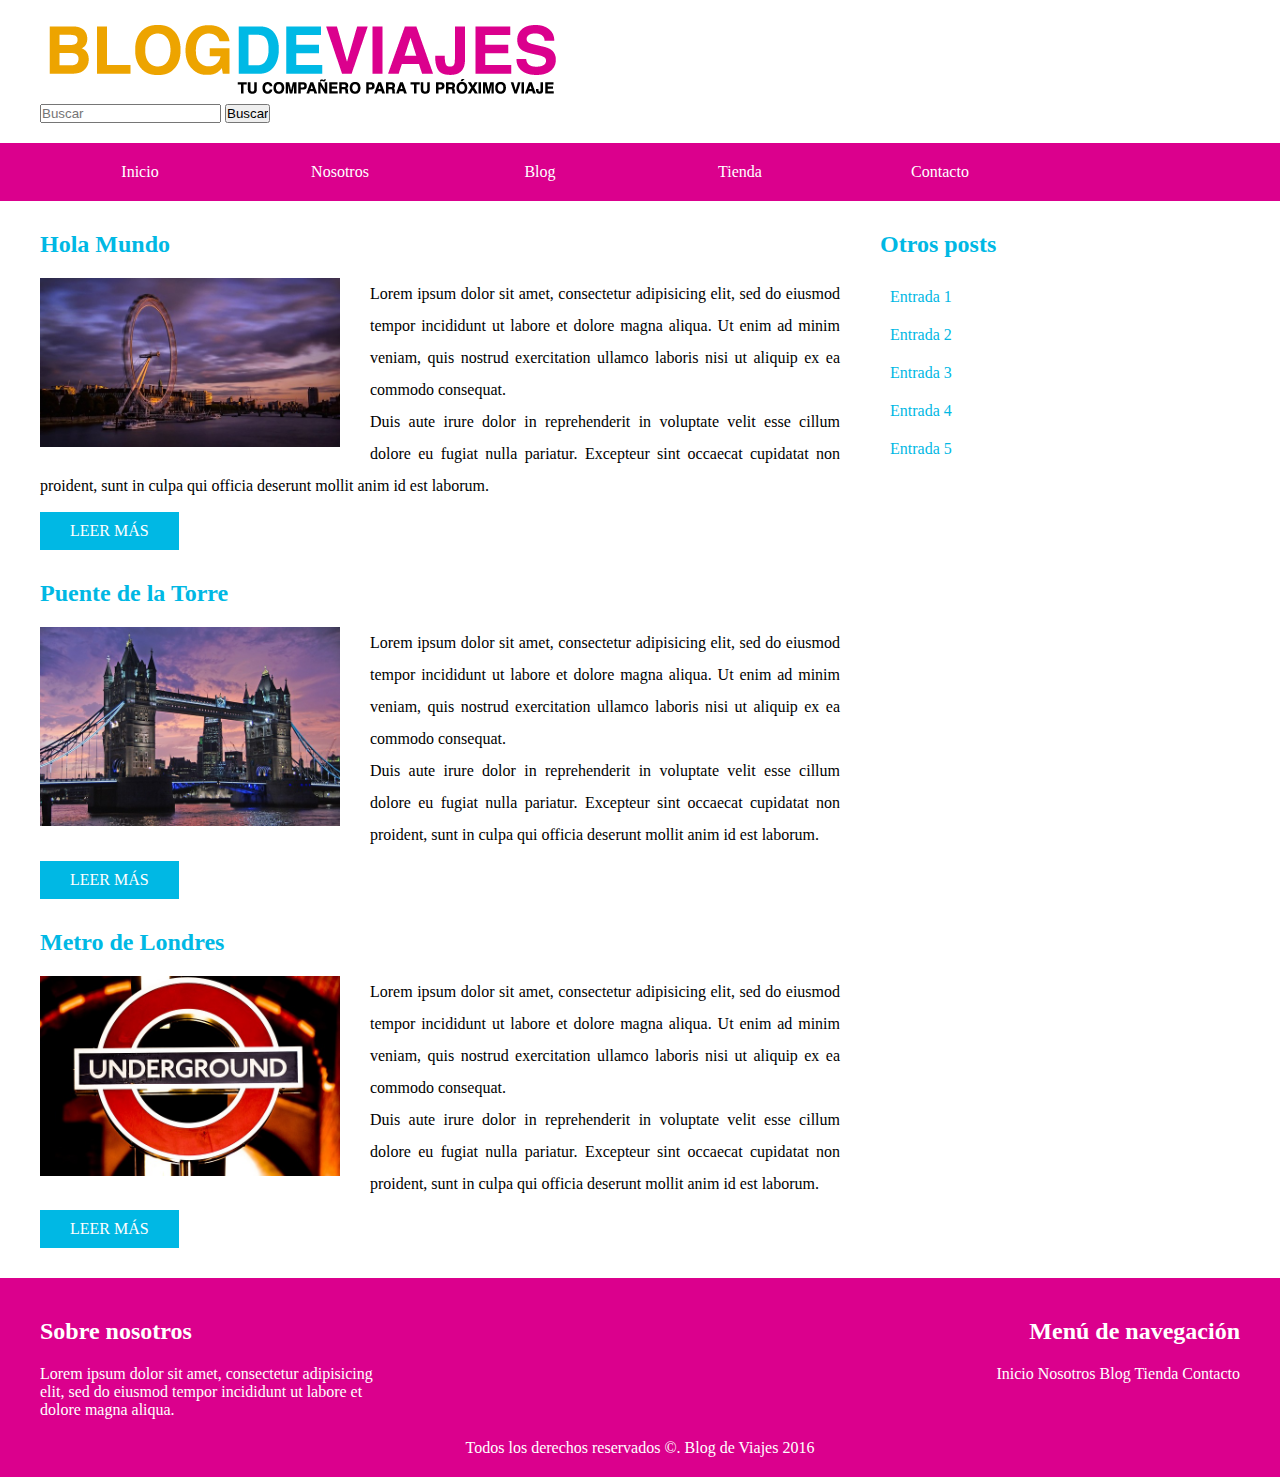
<file: DOM/index.html>
<!DOCTYPE html>
<html>
  <head>
    <meta charset="utf-8">
    <title>Blog de Viajes</title>
    <link rel="stylesheet" href="css/estilos.css">

  </head>
  <body>
    <header>
        <div class="contenedor">
            <div id="logo" class="logo">
                <img src="img/logo.png">
            </div> <!--.logo-->

            <div class="buscador">
              <form class="formulario" action="index.html" method="post">
                    <label for="buscador">
                        <input type="search" id="buscador" name="buscador" placeholder="Buscar">
                    </label>
                    <input type="submit" id="buscar" class="buscador" value="Buscar">
              </form>
            </div>
        </div> <!--.contenedor-->
    </header>
    <div id="navegacion" class="navegacion">
        <nav id="menu">
            <ul class="clearfix">
                <li><a target="_blank" href="#">Inicio</a></li>
                <li><a href="#">Nosotros</a>
                  <ul>
                    <li><a href="#">Mision</a></li>
                    <li><a href="#">Vision</a></li>
                    <li><a href="#">Valores</a></li>
                  </ul>
                </li>
                <li><a href="#">Blog</a>
                    <ul>
                      <li><a href="#">Consejos</a></li>
                      <li><a href="#">Ciudades</a></li>
                      <li><a href="#">Promociones</a></li>
                    </ul>
                </li>
                <li><a href="#">Tienda</a></li>
                <li><a href="#">Contacto</a></li>
            </ul>
        </nav>
    </div>

    <div id="contenido" class="contenido">
        <main>
            <article>
                <h2>Viajar a Londres</h2>
                <img src="img/imagen_1.jpg" alt="visitar londres">
                <p>Lorem ipsum dolor sit amet, consectetur adipisicing elit, sed do eiusmod tempor incididunt ut labore et dolore magna aliqua. Ut enim ad minim veniam, quis nostrud exercitation ullamco laboris nisi ut aliquip ex ea commodo consequat.</p>
                <p>Duis aute irure dolor in reprehenderit in voluptate velit esse cillum dolore eu fugiat nulla pariatur. Excepteur sint occaecat cupidatat non proident, sunt in culpa qui officia deserunt mollit anim id est laborum.</p>
                <a href="#" class="boton">Leer más</a>
            </article>
            <article>
                <h2>Puente de la Torre</h2>
                <img src="img/imagen_2.jpg" alt="puente de la torre">
                <p>Lorem ipsum dolor sit amet, consectetur adipisicing elit, sed do eiusmod tempor incididunt ut labore et dolore magna aliqua. Ut enim ad minim veniam, quis nostrud exercitation ullamco laboris nisi ut aliquip ex ea commodo consequat.</p>
                <p>Duis aute irure dolor in reprehenderit in voluptate velit esse cillum dolore eu fugiat nulla pariatur. Excepteur sint occaecat cupidatat non proident, sunt in culpa qui officia deserunt mollit anim id est laborum.</p>
                <a href="#" class="boton">Leer más</a>
            </article>
            <article>
                <h2>Metro de Londres</h2>
                <img src="img/imagen_3.jpg" alt="metro de londres">
                <p>Lorem ipsum dolor sit amet, consectetur adipisicing elit, sed do eiusmod tempor incididunt ut labore et dolore magna aliqua. Ut enim ad minim veniam, quis nostrud exercitation ullamco laboris nisi ut aliquip ex ea commodo consequat.</p>
                <p>Duis aute irure dolor in reprehenderit in voluptate velit esse cillum dolore eu fugiat nulla pariatur. Excepteur sint occaecat cupidatat non proident, sunt in culpa qui officia deserunt mollit anim id est laborum.</p>
                <a href="#" class="boton">Leer más</a>
            </article>
        </main>

        <aside id="sidebar" class="sidebar">
            <h2>Otros posts</h2>
            <ul>
              <li><a href="#">Entrada 1</a></li>
              <li><a href="#">Entrada 2</a></li>
              <li><a href="#">Entrada 3</a></li>
              <li><a href="#">Entrada 4</a></li>
              <li><a href="#">Entrada 5</a></li>
            </ul>
        </aside>
    </div> <!--contenido-->


    <footer>

      <div class="contenedor">
          <div class="nosotros">
              <h2>Sobre nosotros</h2>
              <p>
                Lorem ipsum dolor sit amet, consectetur adipisicing elit, sed do eiusmod tempor incididunt ut labore et dolore magna aliqua.
              </p>
          </div>
          <div class="menu navegacion">
            <h2>Menú de navegación</h2>
            <nav>
              <a href="#">Inicio</a>
              <a href="#">Nosotros</a>
              <a href="#">Blog</a>
              <a href="#">Tienda</a>
              <a href="#">Contacto</a>
            </nav>
          </div>
      </div>

      <p class="copyright">
          Todos los derechos reservados &copy;. Blog de Viajes 2016
      </p>
    </footer>
    <script src="js/scripts.js"></script>

  </body>
</html>
</file>
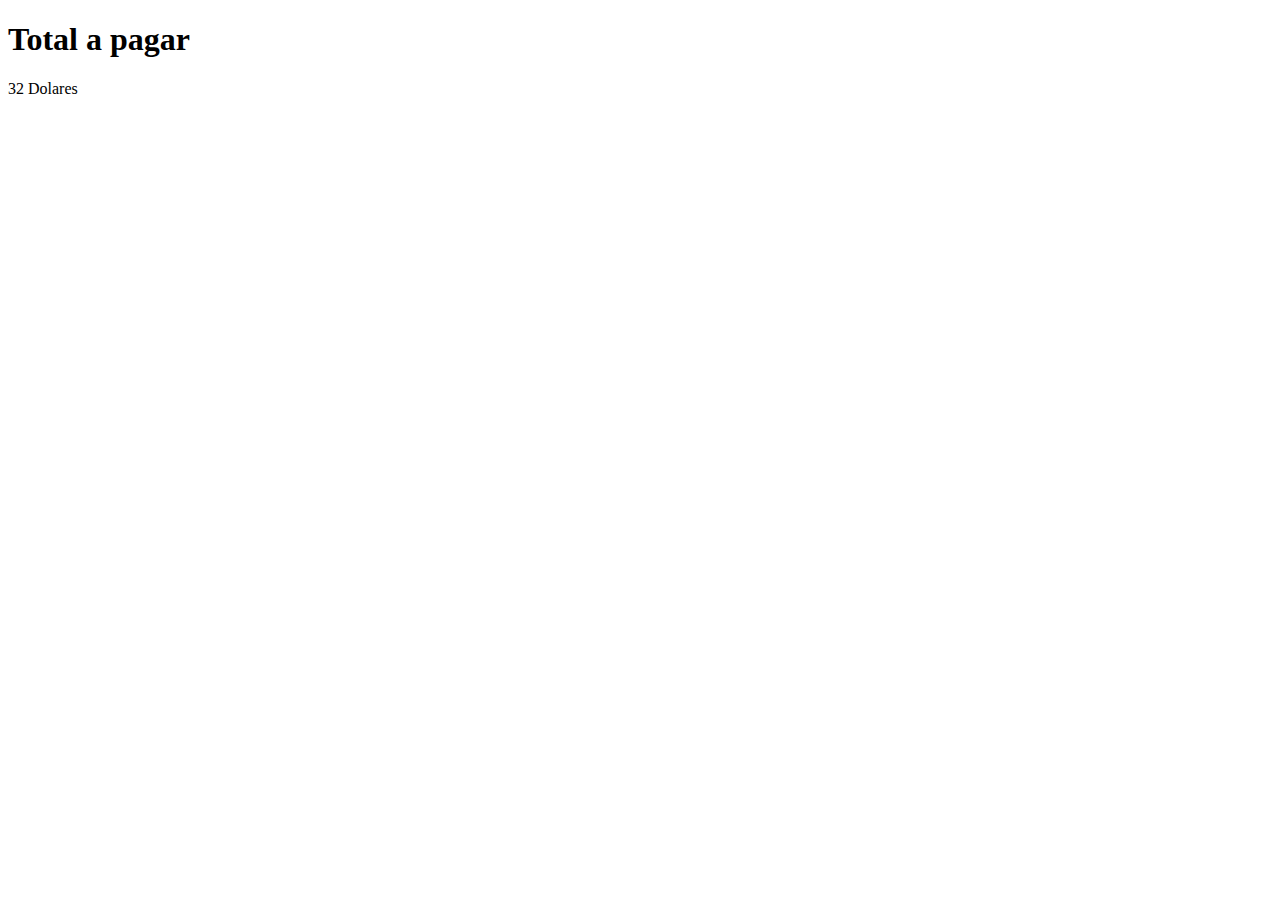
<file: javascript/index.html>
<!DOCTYPE html>
<html lang="en">
<head>
    <meta charset="UTF-8">
    <meta name="viewport" content="width=device-width, initial-scale=1.0">
    <meta http-equiv="X-UA-Compatible" content="ie=edge">
    <title>Aprendiendo JavaScript</title>
</head>
<body>

    <h1>Total a pagar</h1>
    <div id="resultado">

    </div>
    <script src="js/scripts.js"></script>
</body>
</html>
</file>
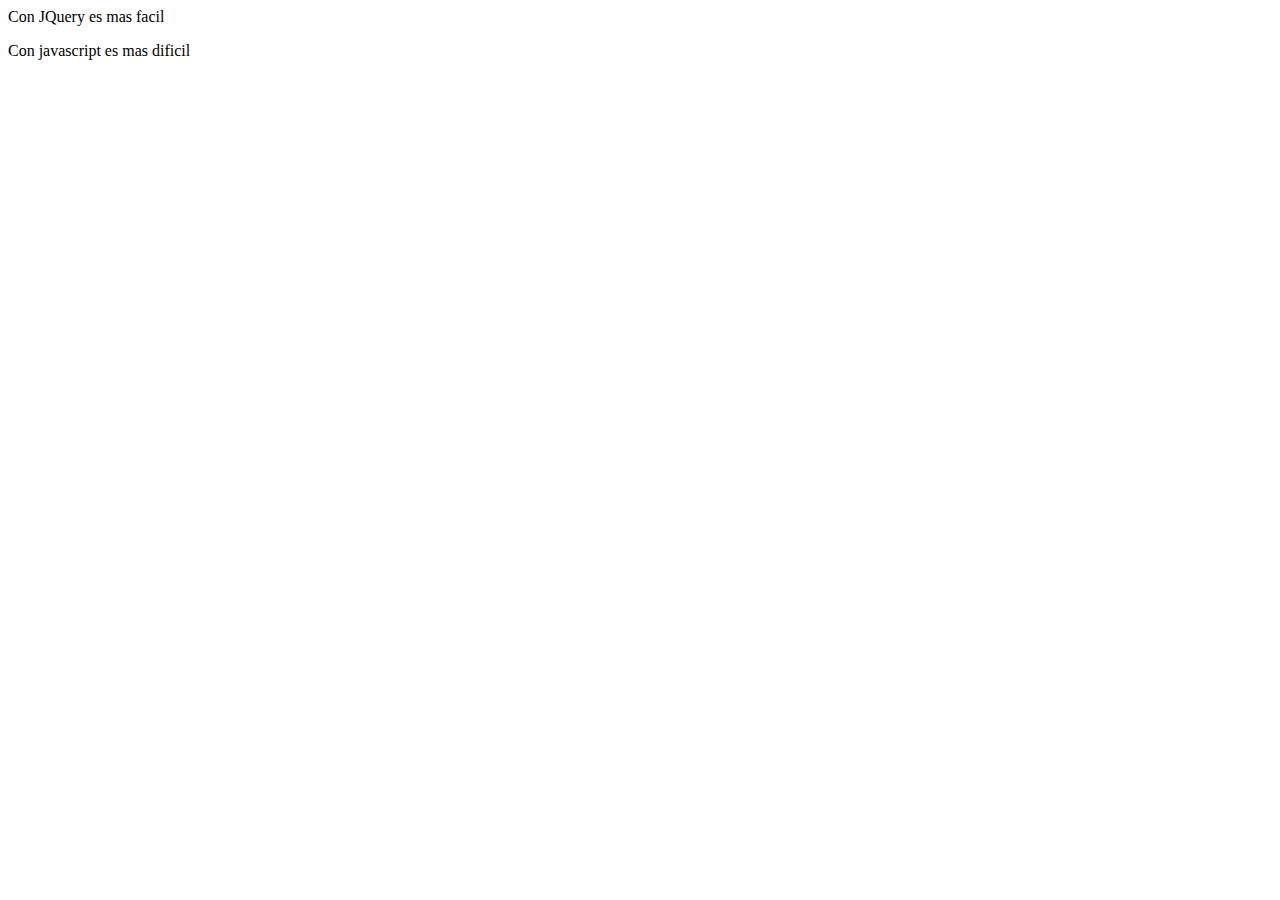
<file: jquery/index.html>
<!DOCTYPE html>
<html lang="en">
<head>
    <meta charset="UTF-8">
    <meta name="viewport" content="width=device-width, initial-scale=1.0">
    <meta http-equiv="X-UA-Compatible" content="ie=edge">
    <title>Apreniendo JQuery</title>
</head>
<body>
    <div id="contenido"></div>

    <div id="contenido2"></div>

    <script src="js/jquery-3.4.1.js"></script>
    <script src="js/scripts.js"></script>
</body>
</html>
</file>
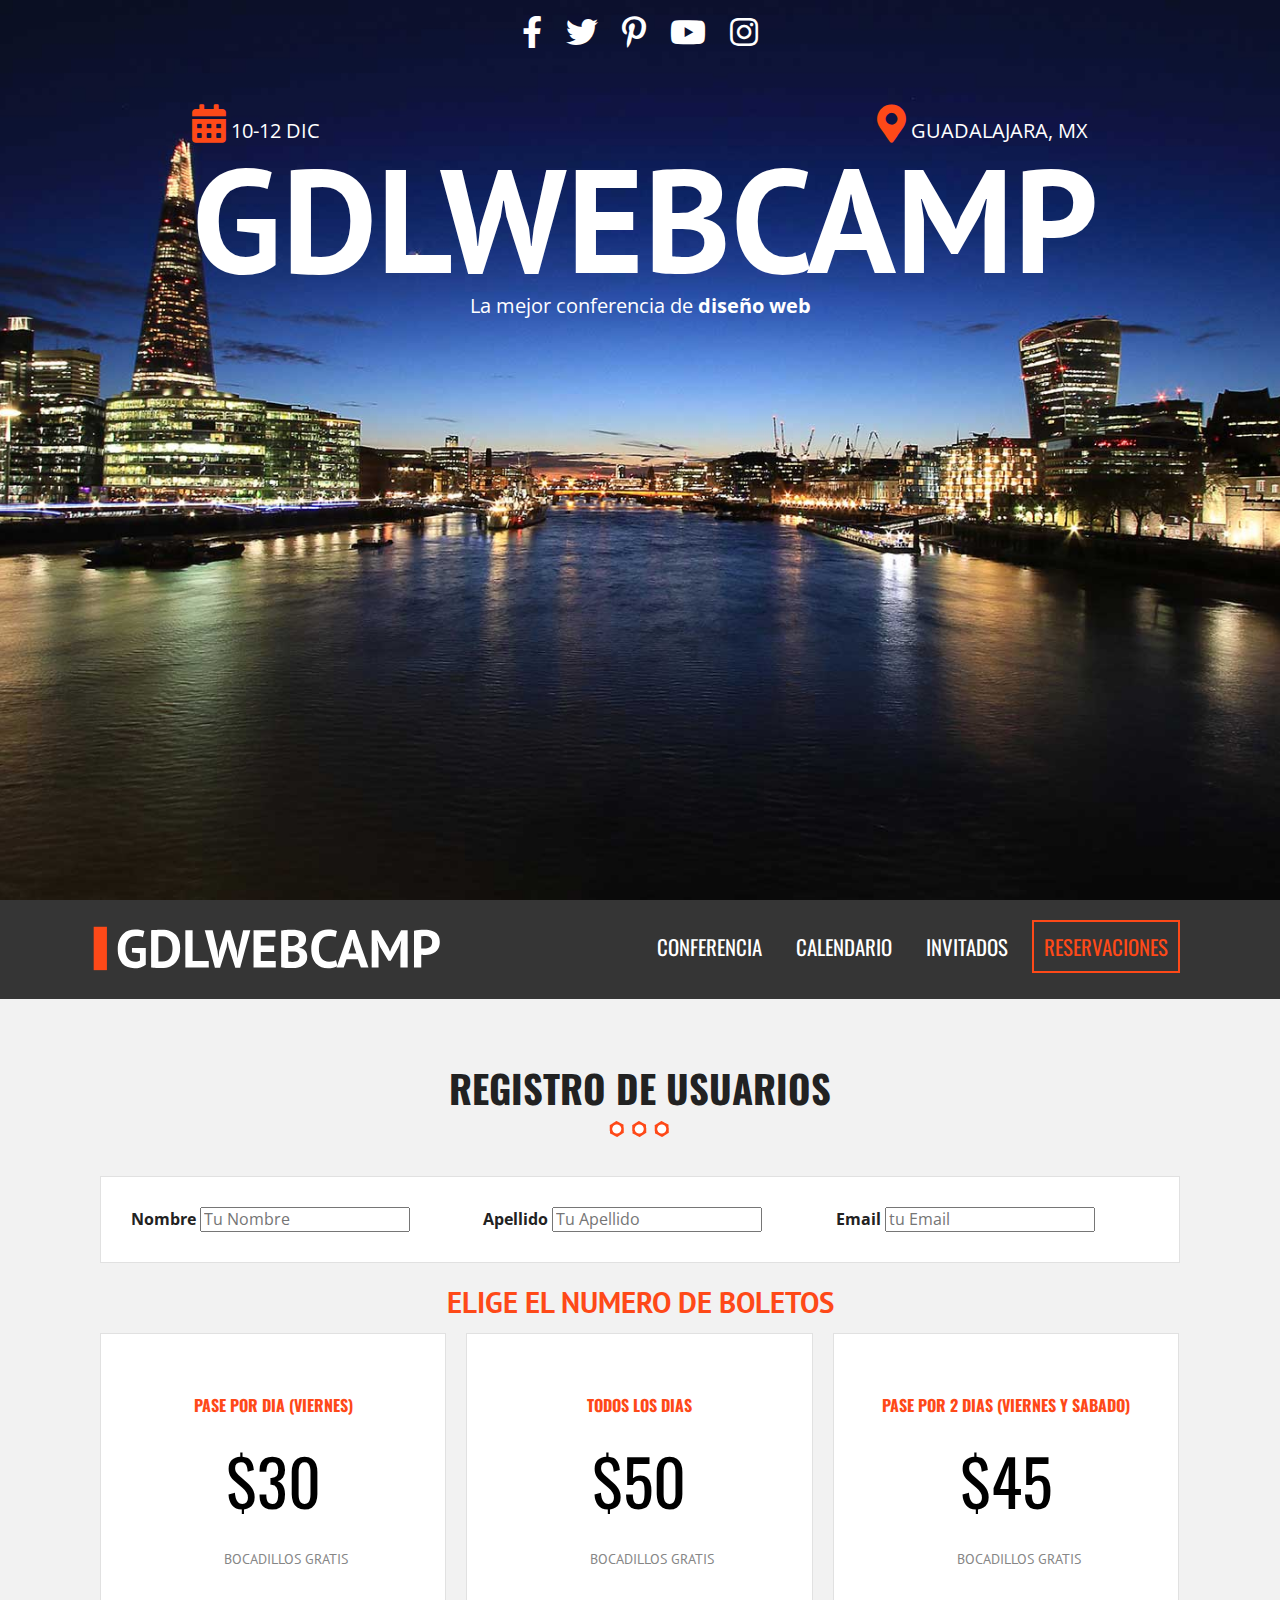
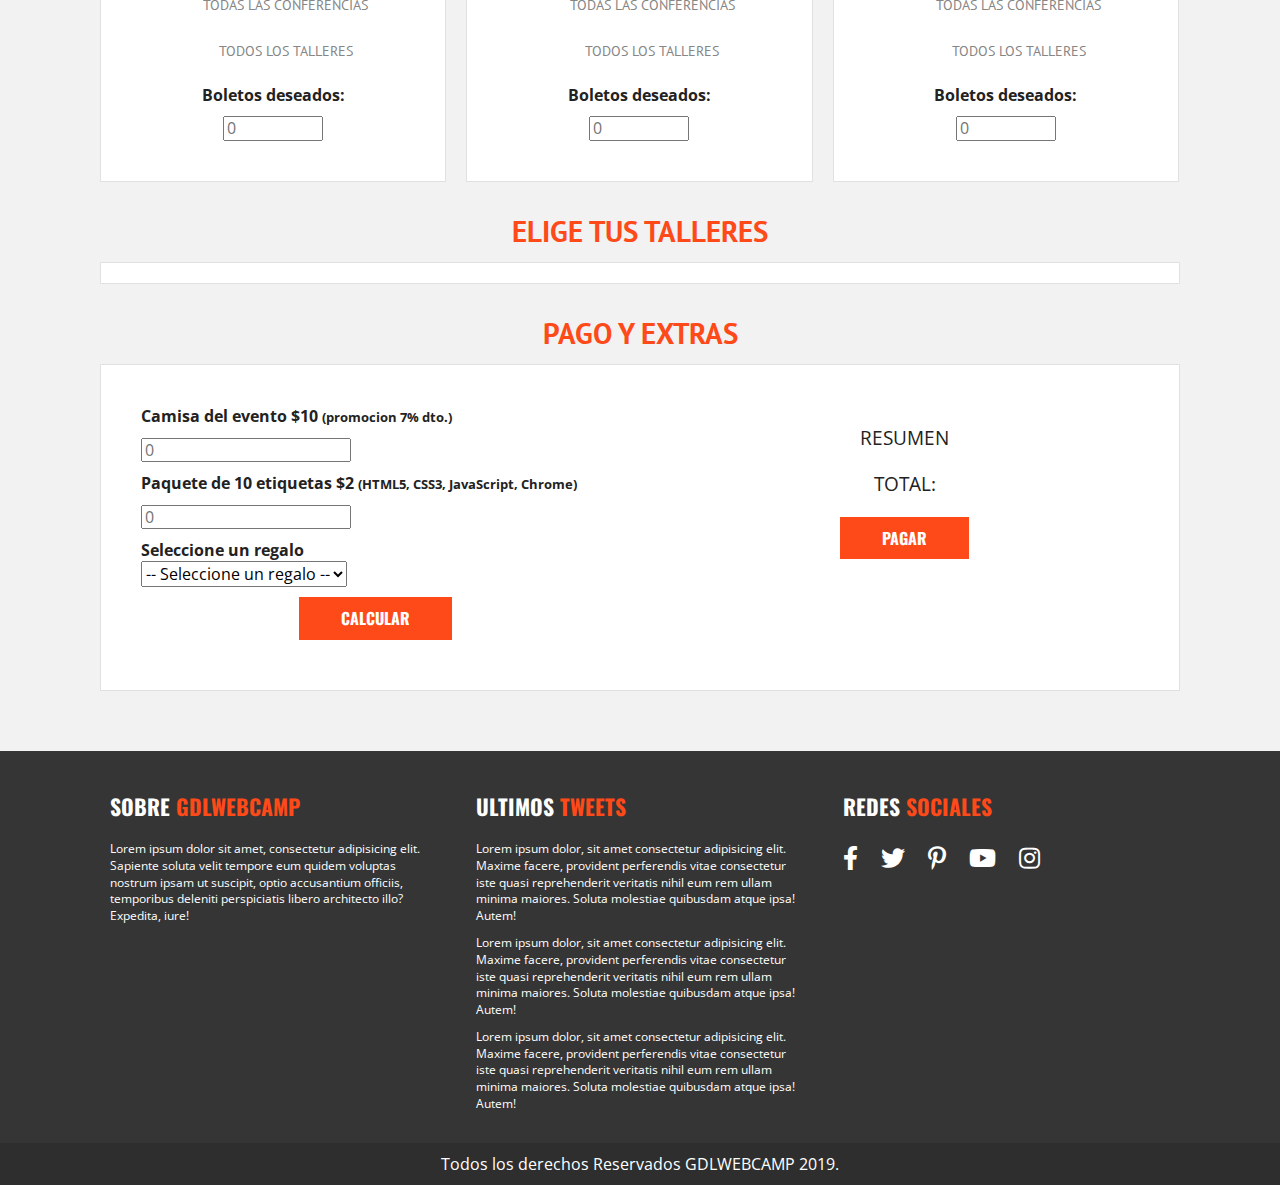
<file: registro.html>
<!doctype html>
<html class="no-js" lang="">

<head>
  <meta charset="utf-8">
  <title></title>
  <meta name="description" content="">
  <meta name="viewport" content="width=device-width, initial-scale=1">

  <link rel="manifest" href="site.webmanifest">
  <link rel="apple-touch-icon" href="icon.png">
  <!-- Place favicon.ico in the root directory -->

  <link rel="stylesheet" href="css/normalize.css">
  <link rel="stylesheet" href="css/all.min.css">
  <link href="https://fonts.googleapis.com/css?family=Open+Sans|Oswald|PT+Sans&display=swap" rel="stylesheet">
  <link rel="stylesheet" href="css/main.css">

  <meta name="theme-color" content="#fafafa">
</head>

<body>
  <!--[if IE]>
    <p class="browserupgrade">You are using an <strong>outdated</strong> browser. Please <a href="https://browsehappy.com/">upgrade your browser</a> to improve your experience and security.</p>
  <![endif]-->

  <header class="site-header">
    <div class="hero">
      <div class="contenido-header">
        <nav class="redes-sociales">
          <a href="#"><i class="fab fa-facebook-f"></i></a>
          <a href="#"><i class="fab fa-twitter"></i></a>
          <a href="#"><i class="fab fa-pinterest-p"></i></a>
          <a href="#"><i class="fab fa-youtube"></i></a>
          <a href="#"><i class="fab fa-instagram"></i></a>
        </nav>
        <div class="informacion-evento">
          <div class="clearfix">
            <p class="fecha"><i class="fas fa-calendar-alt"></i> 10-12 dic</p>
            <p class="ciudad"><i class="fas fa-map-marker-alt"></i> Guadalajara, MX</p>
          </div>
          <h1 class="nombre-sitio">GdlWebCamp</h1>
        <p class="slogan">La mejor conferencia de <span>diseño web</span></span></p>
        </div><!--.informacion-evento-->
      </div>
    </div><!--hero-->
  </header>

  <div class="barra">
    <div class="contenedor clearfix">
      <div class="logo">
        <img src="img/logo.svg" alt="logo gdlwebcamp">
      </div>

      <div class="menu-movil">
        <span></span>
        <span></span>
        <span></span>
      </div>
      
      <nav class="navegacion-principal clearfix">
        <a href="#">Conferencia</a>
        <a href="#">Calendario</a>
        <a href="#">Invitados</a>
        <a href="registro.html">Reservaciones</a>
      </nav>
    </div><!--contenedor-->
  </div><!--barra-->

  <section class="seccion contenedor">
      <h2>Registro de usuarios</h2>
      <form id="registro" class="registro" action="index.html" method="POST">
          <div id="datos_usuario" class="registro caja clearfix">
              <div class="campo">
                <label for="nombre">Nombre</label>
                <input type="text" id="nombre" name="nombre" placeholder="Tu Nombre">
              </div>
              <div class="campo">
                <label for="apellido">Apellido</label>
                <input type="text" id="apellido" name="apellido" placeholder="Tu Apellido">
              </div>
              <div class="campo">
                <label for="email">Email</label>
                <input type="text" id="email" name="email" placeholder="tu Email">
              </div>
              <div id="error"></div>
          </div><!--#datos_usuario-->

          <div id="paquetes" class="paquetes">
              <h3>Elige el numero de boletos</h3>

              <ul class="lista-precios clearfix">
                    <li>
                      <div class="tabla-precio">
                        <h3>Pase por dia (viernes)</h3>
                        <p class="numero">$30</p>
                        <ul>
                          <li>Bocadillos gratis</li>
                          <li>Todas las conferencias</li>
                          <li>Todos los talleres</li>
                        </ul>
                        <div class="orden">
                            <label for="pase_dia">Boletos deseados:</label>
                            <input type="number" min="0" id="pase_dia" size="3" placeholder="0">
                        </div>
                      </div>
                    </li>
          
                    <li>
                        <div class="tabla-precio">
                          <h3>Todos los dias</h3>
                          <p class="numero">$50</p>
                          <ul>
                            <li>Bocadillos gratis</li>
                            <li>Todas las conferencias</li>
                            <li>Todos los talleres</li>
                          </ul>
                          <div class="orden">
                            <label for="pase_completo">Boletos deseados:</label>
                            <input type="number" min="0" id="pase_completo" size="3" placeholder="0">
                          </div>
                        </div>
                    </li>
          
                    <li>
                        <div class="tabla-precio">
                          <h3>Pase por 2 dias (viernes y sabado)</h3>
                          <p class="numero">$45</p>
                          <ul>
                            <li>Bocadillos gratis</li>
                            <li>Todas las conferencias</li>
                            <li>Todos los talleres</li>
                          </ul>
                          <div class="orden">
                            <label for="pase_dosdias">Boletos deseados:</label>
                            <input type="number" min="0" id="pase_dosdias" size="3" placeholder="0">
                          </div>
                        </div>
                    </li>  
                  </ul>
          </div><!--paquetes-->

          <div id="eventos" class="eventos clearfix">
            <h3>Elige tus talleres</h3>
            <div class="caja">
                  <div id="viernes" class="contenido-dia clearfix">
                      <h4>Viernes</h4>
                          <div>
                              <p>Talleres:</p>
                              <label><input type="checkbox" name="registro[]" id="taller_01" value="taller_01"><time>10:00</time> Responsive Web Design</label>
                              <label><input type="checkbox" name="registro[]" id="taller_02" value="taller_02"><time>12:00</time> Flexbox</label>
                              <label><input type="checkbox" name="registro[]" id="taller_03" value="taller_03"><time>14:00</time> HTML5 y CSS3</label>
                              <label><input type="checkbox" name="registro[]" id="taller_04" value="taller_04"><time>17:00</time> Drupal</label>
                              <label><input type="checkbox" name="registro[]" id="taller_05" value="taller_05"><time>19:00</time> WordPress</label>
                          </div>
                          <div>
                              <p>Conferencias:</p>
                              <label><input type="checkbox" name="registro[]" id="conf_01" value="conf_01"><time>10:00</time> Como ser Freelancer</label>
                              <label><input type="checkbox" name="registro[]" id="conf_02" value="conf_02"><time>17:00</time> Tecnologías del Futuro</label>
                              <label><input type="checkbox" name="registro[]" id="conf_03" value="conf_03"><time>19:00</time> Seguridad en la Web</label>
                          </div>
                          <div>
                              <p>Seminarios:</p>
                              <label><input type="checkbox" name="registro[]" id="sem_01" value="sem_01"><time>10:00</time> Diseño UI y UX para móviles</label>
                          </div>
                  </div> <!--#viernes-->
                  <div id="sabado" class="contenido-dia clearfix">
                      <h4>Sábado</h4>
                      <div>
                            <p>Talleres:</p>
                            <label><input type="checkbox" name="registro[]" id="taller_06" value="taller_06"><time>10:00</time> AngularJS</label>
                            <label><input type="checkbox" name="registro[]" id="taller_07" value="taller_07"><time>12:00</time> PHP y MySQL</label>
                            <label><input type="checkbox" name="registro[]" id="taller_08" value="taller_08"><time>14:00</time> JavaScript Avanzado</label>
                            <label><input type="checkbox" name="registro[]" id="taller_09" value="taller_09"><time>17:00</time> SEO en Google</label>
                            <label><input type="checkbox" name="registro[]" id="taller_10" value="taller_10"><time>19:00</time> De Photoshop a HTML5 y CSS3</label>
                            <label><input type="checkbox" name="registro[]" id="taller_11" value="taller_11"><time>21:00</time> PHP Medio y Avanzado</label>
                      </div>
                      <div>
                            <p>Conferencias:</p>
                            <label><input type="checkbox" name="registro[]" id="conf_04" value="conf_04"><time>10:00</time> Como crear una tienda online que venda millones en pocos días</label>
                            <label><input type="checkbox" name="registro[]" id="conf_05" value="conf_05"><time>17:00</time> Los mejores lugares para encontrar trabajo</label>
                            <label><input type="checkbox" name="registro[]" id="conf_06" value="conf_06"><time>19:00</time> Pasos para crear un negocio rentable</label>
                      </div>
                      <div>
                            <p>Seminarios:</p>
                            <label><input type="checkbox" name="registro[]" id="sem_02" value="sem_02"><time>10:00</time> Aprende a Programar en una mañana</label>
                            <label><input type="checkbox" name="registro[]" id="sem_03" value="sem_03"><time>17:00</time> Diseño UI y UX para móviles</label>
                      </div>
                  </div> <!--#sabado-->
                  <div id="domingo" class="contenido-dia clearfix">
                      <h4>Domingo</h4>
                      <div>
                            <p>Talleres:</p>
                            <label><input type="checkbox" name="registro[]" id="taller_12" value="taller_12"><time>10:00</time> Laravel</label>
                            <label><input type="checkbox" name="registro[]" id="taller_13" value="taller_13"><time>12:00</time> Crea tu propia API</label>
                            <label><input type="checkbox" name="registro[]" id="taller_14" value="taller_14"><time>14:00</time> JavaScript y jQuery</label>
                            <label><input type="checkbox" name="registro[]" id="taller_15" value="taller_15"><time>17:00</time> Creando Plantillas para WordPress</label>
                            <label><input type="checkbox" name="registro[]" id="taller_16" value="taller_16"><time>19:00</time> Tiendas Virtuales en Magento</label>
                      </div>
                      <div>
                            <p>Conferencias:</p>
                            <label><input type="checkbox" name="registro[]" id="conf_07" value="conf_07"><time>10:00</time> Como hacer Marketing en línea</label>
                            <label><input type="checkbox" name="registro[]" id="conf_08" value="conf_08"><time>17:00</time> ¿Con que lenguaje debo empezar?</label>
                            <label><input type="checkbox" name="registro[]" id="conf_09" value="conf_09"><time>19:00</time> Frameworks y librerias Open Source</label>
                      </div>
                      <div>
                            <p>Seminarios:</p>
                            <label><input type="checkbox" name="registro[]" id="sem_04" value="sem_04"><time>14:00</time> Creando una App en Android en una tarde</label>
                            <label><input type="checkbox" name="registro[]" id="sem_05" value="sem_05"><time>17:00</time> Creando una App en iOS en una tarde</label>
                      </div>
                  </div> <!--#domingo-->
              </div><!--.caja-->
        </div> <!--#eventos-->

        <div id="resumen" class="resumen">
          <h3>Pago y Extras</h3>
          <div class="caja clearfix">
            <div class="extras">
              <div class="orden">
                <label for="camisa_evento">Camisa del evento $10 <small>(promocion 7% dto.)</small></label>
                <input type="number" min="0" id="camisa_evento" size="3" placeholder="0">
              </div><!--.orden-->
              <div class="orden">
                <label for="etiquetas">Paquete de 10 etiquetas $2 <small>(HTML5, CSS3, JavaScript, Chrome)</small></label>
                <input type="number" min="0" id="etiquetas" size="3" placeholder="0">
              </div><!--.orden-->
              <div class="orden">
                <label for="regalo">Seleccione un regalo</label><br>
                <select id="regalo" required>
                  <option value="">-- Seleccione un regalo --</option>
                  <option value="ETI">Etiquetas</option>
                  <option value="PUL">Pulsera</option>
                  <option value="PLU">Pluma</option>
                </select>
              </div><!--.orden-->

              <input type="button" id="calcular" class="button" value="Calcular">
          </div><!--.extras-->

          <div class="total">
            <p>Resumen</p>
            <div id="lista-productos">
              
            </div><!--#lista-productos-->
              <p>Total:</p>
              <div id="suma-total">

              </div>
              <input id="btnRegistro" type="submit" class="button" value="Pagar">
          </div><!--.total-->
        </div><!--.caja-->
        </div><!--#resumen-->
        
      </form>
  </section>

    <footer class="site-footer">
      <div class="contenedor clearfix">
        <div class="footer-informacion">
          <h3>Sobre <span>gdlwebcamp</span></h3>
          <p>Lorem ipsum dolor sit amet, consectetur adipisicing elit. Sapiente soluta velit tempore eum quidem voluptas nostrum ipsam ut suscipit, optio accusantium officiis, temporibus deleniti perspiciatis libero architecto illo? Expedita, iure!</p>
        </div>
        <div class="ultimos-tweets">
          <h3>Ultimos <span>Tweets</span></h3>
          <ul>
            <li>Lorem ipsum dolor, sit amet consectetur adipisicing elit. Maxime facere, provident perferendis vitae consectetur iste quasi reprehenderit veritatis nihil eum rem ullam minima maiores. Soluta molestiae quibusdam atque ipsa! Autem!</li>
            <li>Lorem ipsum dolor, sit amet consectetur adipisicing elit. Maxime facere, provident perferendis vitae consectetur iste quasi reprehenderit veritatis nihil eum rem ullam minima maiores. Soluta molestiae quibusdam atque ipsa! Autem!</li>
            <li>Lorem ipsum dolor, sit amet consectetur adipisicing elit. Maxime facere, provident perferendis vitae consectetur iste quasi reprehenderit veritatis nihil eum rem ullam minima maiores. Soluta molestiae quibusdam atque ipsa! Autem!</li>
          </ul>
        </div>
        <div class="menu">
            <h3>Redes <span>Sociales</span></h3>
            <nav class="redes-sociales">
                <a href="#"><i class="fab fa-facebook-f"></i></a>
                <a href="#"><i class="fab fa-twitter"></i></a>
                <a href="#"><i class="fab fa-pinterest-p"></i></a>
                <a href="#"><i class="fab fa-youtube"></i></a>
                <a href="#"><i class="fab fa-instagram"></i></a>
            </nav>
        </div>
      </div>

      <p class="copyright">
        Todos los derechos Reservados GDLWEBCAMP 2019.
      </p>
    </footer>

  <script src="js/vendor/modernizr-3.7.1.min.js"></script>
  <script src="https://code.jquery.com/jquery-3.4.1.min.js" integrity="sha256-CSXorXvZcTkaix6Yvo6HppcZGetbYMGWSFlBw8HfCJo=" crossorigin="anonymous"></script>
  <script>window.jQuery || document.write('<script src="js/vendor/jquery-3.4.1.min.js"><\/script>')</script>
  <script src="js/plugins.js"></script>
  <script src="js/main.js"></script>

  <!-- Google Analytics: change UA-XXXXX-Y to be your site's ID. -->
  <script>
    window.ga = function () { ga.q.push(arguments) }; ga.q = []; ga.l = +new Date;
    ga('create', 'UA-XXXXX-Y', 'auto'); ga('set','transport','beacon'); ga('send', 'pageview')
  </script>
  <script src="https://www.google-analytics.com/analytics.js" async></script>
</body>

</html>
</file>
<file: DOM/css/estilos.css>
html {
  box-sizing: border-box;
}
*, *:before, *:after {
  box-sizing: inherit;
}
* {
  margin:0;
  padding:0;
}
body {
  font-family: verdana, geneva, serif;
}


header {
  padding: 20px 0;
}

div.contenedor,
div.contenido {
  width: 1200px;
  margin: 0 auto;
}

/** Navegacion **/
.navegacion{
  background-color: #db008d;
}
nav {
  width: 1200px;
  margin:0 auto;
  position: relative;
}
nav ul {
  list-style: none;
}
nav > ul > li {
  float: left;
}
nav ul::after {
  content: '';
  display: block;
  clear: both;
}
nav ul li a {
  display: inline-block;
  color: #ffffff;
  padding: 20px 20px;
  text-decoration: none;
  width: 200px;
  text-align: center;
}


nav ul li a:hover {
  background-color: #00b8e4;
}

/* SEgundo nivel **/

nav ul ul {
  position: absolute;
  top:100%;
  background-color: rgba(0,184,228, .7);
  display: none;
}
nav ul li:hover > ul {
  display: block;
}
nav ul li:hover {
  background-color: rgba(0,184,228, .7);
}

/** Contenido Principal**/
div.contenido::after {
  content: '';
  display: block;
  clear: both;
}
main {
  width: 70%;
  float: left;
  padding-right: 40px;
}
aside {
  float: right;
  width: 30%;
}
/* entradas **/
article {
    margin-top: 30px;
}
h2 {
    color: #00b8e4;
    margin-bottom: 20px;
}
article::after {
  content: '';
  display: block;
  clear: both;
}
article img {
    float: left;
    width: 300px;
    margin-right: 30px;
}
article p {
    line-height: 2;
    text-align: justify;
}
.boton {
    background-color: #00b8e4;
    padding: 10px 30px;
    text-align: center;
    display: inline-block;
    color: #ffffff;
    text-decoration: none;
    text-transform: uppercase;
    margin-top: 10px;
}

/** Aside **/
aside {
  margin-top: 30px;
}
aside ul {
  list-style: none;
}
aside ul li {
    padding: 10px 0 10px 10px;

}
aside ul li:hover {
  background-color: #00b8e4;

}
aside ul li a {
    color: #00b8e4;
    padding: 10px 0;
    text-decoration: none;
}
aside ul li:hover a {
  color: #ffffff;
}
/** Footer **/
footer {
  background-color: #db008d;
  padding-top: 40px;
  margin-top:30px;
}

footer h2 {
    color: white;
}
footer .contenedor::after {
  content: '';
  display: block;
  clear: both;
}
footer .nosotros {
  float: left;
  width: 30%;
  color: white;
}
footer .menu {
    float: right;
    width: 40%;
    text-align: right;
}
footer nav {
  width: auto;
}
footer nav a {
  color: white;
  text-decoration: none;
}
p.copyright {
    padding: 20px 0;
    text-align: center;
    color: white;
}
</file>
<file: css/main.css>
/*! HTML5 Boilerplate v7.2.0 | MIT License | https://html5boilerplate.com/ */

/* main.css 2.0.0 | MIT License | https://github.com/h5bp/main.css#readme */
/*
 * What follows is the result of much research on cross-browser styling.
 * Credit left inline and big thanks to Nicolas Gallagher, Jonathan Neal,
 * Kroc Camen, and the H5BP dev community and team.
 */

/* ==========================================================================
   Base styles: opinionated defaults
   ========================================================================== */

html {
  color: #222;
  font-size: 1em;
  line-height: 1.4;
}

/*
 * Remove text-shadow in selection highlight:
 * https://twitter.com/miketaylr/status/12228805301
 *
 * Vendor-prefixed and regular ::selection selectors cannot be combined:
 * https://stackoverflow.com/a/16982510/7133471
 *
 * Customize the background color to match your design.
 */

::-moz-selection {
  background: #b3d4fc;
  text-shadow: none;
}

::selection {
  background: #b3d4fc;
  text-shadow: none;
}

/*
 * A better looking default horizontal rule
 */

hr {
  display: block;
  height: 1px;
  border: 0;
  border-top: 1px solid #ccc;
  margin: 1em 0;
  padding: 0;
}

/*
 * Remove the gap between audio, canvas, iframes,
 * images, videos and the bottom of their containers:
 * https://github.com/h5bp/html5-boilerplate/issues/440
 */

audio,
canvas,
iframe,
img,
svg,
video {
  vertical-align: middle;
}

/*
 * Remove default fieldset styles.
 */

fieldset {
  border: 0;
  margin: 0;
  padding: 0;
}

/*
 * Allow only vertical resizing of textareas.
 */

textarea {
  resize: vertical;
}

/* ==========================================================================
   Browser Upgrade Prompt
   ========================================================================== */

.browserupgrade {
  margin: 0.2em 0;
  background: #ccc;
  color: #000;
  padding: 0.2em 0;
}

/* ==========================================================================
   Author's custom styles
   ========================================================================== */

html{
  box-sizing: border-box;
}
*, *::before, *::after{
  box-sizing: inherit;
}
body{
  background-color: #f2f2f2;
  font-family: 'Open Sans', sans-serif;
}
/* Globales*/
.contenedor{
  width: 98%;
  margin: 0 auto;
}
@media only screen and (min-width:480px){
  .contenedor{
    width: 95%;
    margin: 0 auto;
  }
}
@media only screen and (min-width:768px){
  .contenedor{
    width: 90%;
    margin: 0 auto;
  }
}
@media only screen and (min-width:992px){
  .contenedor{
    width: 90%;
    margin: 0 auto;
    max-width: 1100px;
  }
}
.seccion{
  padding: 30px 0;
}
.seccion p{
  font-size: 1.2em;
  text-align: center;
}
h2{
  font-family: 'Oswald', sans-serif;
  font-size: 2.4em;
  text-transform: uppercase;
  text-align: center;
}
h2::after{
  content: '';
  margin: 0 auto;
  background-image: url(../img/separador.png);
  height: 30px;
  width: 100px;
  display: block;
}
h3{
  font-size: 1.8em;
  color: #fe4918;
  font-family: 'PT Sans', sans-serif;
  margin: 0;
}
.button{
  background-color: #fe4918;
  padding: 10px 40px;
  color: #ffffff;
  text-transform: uppercase;
  font-weight: bold;
  font-family: 'Oswald', sans-serif;
  text-decoration: none;
  font-size: 1em;
  margin-top: 20px;
  display: inline-block;
  transition: all .3s ease;
  /*border-radius: 10px;*/
  border: 2px solid #fe4918;
}
.button.hollow,
.button.hollow:hover{
  background-color: white;
  color: #fe4918; 
}
.button.transparent{
  background-color: transparent;
  border: 2px solid #ffffff;
}
.button.transparent:hover{
  border: 2px solid #fe4918;
}
ul{
  list-style: none;
  margin: 0;
  padding: 0;
}
.button:hover{
  background-color: #e33000;
}
.float-right{
  float: right;
}

/*----header-------*/

div.hero{
  background-image: url(../img/encabezado.jpg);
  height: 100vh;
  background-position: top center;
  background-size: cover;
}
div.contenido-header{
  padding-top: 40px;
}
@media only screen and (min-width:768px){
  div.contenido-header{
    padding-top: 10px;
  } 
}
nav.redes-sociales{
  text-align: center;
}
nav.redes-sociales a{
  color: #ffffff;
  font-size: 2em;
  margin-right: 20px;
}
nav.redes-sociales a:last-child{
  margin-right: 0;
}
div.informacion-evento{
  text-align: center;
  color: #ffffff;
}
@media only screen and (min-width:768px){
  div.informacion-evento{
    width: 70%;
    margin: 0 auto;
    margin-top: 50px;
  }
}

div.informacion-evento p{
  margin: 0;
  display: inline;
  font-size: 20px;
  text-transform: uppercase;
}
div.informacion-evento p i{
  color: #fe4918;
  font-size: 2.4rem;
}
p.fecha{
  float: left;
}
p.ciudad{
  float: right;
  text-align: right;
}
p.slogan{
  text-transform: none!important;
}
p.slogan span{
  font-weight: bold;
}
h1.nombre-sitio{
  font-size: 5.9vw;
  text-transform: uppercase;
  font-family: 'PT Sans', sans-serif;
}
@media only screen and (min-width:768px){
  h1.nombre-sitio{
    font-size: 11.5vw;
    margin: 0;
    line-height: 1;
  } 
}
/*---BARRA---*/
div.barra{
  background-color: #353535;
  padding: 20px 0;
}
div.logo{
  width: 80%;
  float: left;
}
div.logo img{
  width: 100%;
}
@media only screen and (min-width:768px){
  div.logo{
    width: 33%;
  }
}
/*NAVEGACION PRINCIPAL*/
nav.navegacion-principal{
  display: none;
}
nav.navegacion-principal a{
  font-family: 'Oswald', sans-serif;
  color: #ffffff;
  font-size: 1.3em;
  text-transform: uppercase;
  text-decoration: none;
  transition: all .6s ease;
  width: 100%;
  display: block;
  text-align: center;
  margin-bottom: 20px;
}
nav.navegacion-principal a:hover{
  background-color: #fe4918;
}
nav.navegacion-principal a:last-child{
  border: 2px solid #fe4918;
  color: #fe4918;
}
nav.navegacion-principal a:last-child:hover{
  color: #ffffff;
}
@media only screen and (min-width:768px){
  nav.navegacion-principal{
    width: 67%;
    float: right;
    text-align: right;
    display: block;
  }
  nav.navegacion-principal a{
    margin-right: 10px;
    padding: 10px 10px;
    display: inline-block;
    width: auto;
    display: inline-block;
    text-align: center;
    margin: 0px 10px 0 0;
  }
}
/*MENU MOVIL*/
div.menu-movil{
  width: 60px;
  display: block;
  float: right;
  text-align: right;
  margin-top: 12px;
}
div.menu-movil:hover{
  cursor: pointer;
}
@media only screen and (min-width:768px){
  div.menu-movil{
    display: none;
  }
}
div.menu-movil span{
  height: 8px;
  margin-bottom: 6px;
  background-color: white;
  display: block;
}
/*TALLERES*/
section.programa{
  position: relative;
}
div.contenedor-video{
  max-width: 100%;
  overflow-x: hidden;
}
div.contenido-programa{
  position: absolute;
  top: 0;
  left: 0;
  height: 100%;
  width: 100%;
}
div.programa-evento{
  background-color: rgba(255, 255, 255, .8);
  padding: 15px;
  margin-top: 80px;
}
@media only screen and (min-width:768px){
  div.programa-evento{
    width: 70%;
  }
}
@media only screen and (min-width:992px){
  div.programa-evento{
    width: 50%;
  }
}
nav.menu-programa{
  width: 100%;
  border-bottom: 1px solid #fe4918;
  padding-bottom: 10px;
}
@media only screen and (min-width:768px){
  nav.menu-programa{
    display: table;
  }
}
nav.menu-programa a{
  display: block;
  text-align: center;
  color: #000000;
  text-decoration: none;
  font-family: 'Oswald', sans-serif;
  margin-bottom: 10px;
  font-size: 1.2em;
}
@media only screen and (min-width:768px){
  nav.menu-programa a{
    display: table-cell;
  }
}
nav.menu-programa a i, div.detalle-evento p i{
  color: #fe4918;
  font-size: 1.6em;
  margin-right: 10px;
}
/*DETALLE EVENTO*/
div.detalle-evento{
  margin-top: 20px;
  border-bottom: 1px solid black;
  padding: 0 20px;
}
div.detalle-evento:nth-child(2){
  border: none;
}
div.detalle-evento p{
  margin-bottom: 20px;
  font-size: 20px;
}
/*INVITADOS*/
ul.lista-invitados li{
  padding: 10px;
  float: left;
}
@media only screen and (min-width:480px){
  ul.lista-invitados li{
    width: 50%;
  }
}
@media only screen and (min-width:768px){
  ul.lista-invitados li{
    width: 33.3%;
  }
}
div.invitado{
  position: relative;
  overflow: hidden;
}
div.invitado img{
  max-width: 100%;
  filter: gray;
  filter: grayscale(1);
  transition: all .5s ease-in-out;
}
div.invitado:hover img{
  filter: grayscale(0);
  transform: scale(1.1);
}
div.invitado p{
  position: absolute;
  bottom: 0;
  left: 0;
  padding: 15px 10px;
  margin: 0;
  background-color: rgba(0, 0, 0, .55);
  width: 100%;
  text-align: left;
  font-family: 'Oswald', sans-serif;
  color: #fe4918;
  text-transform: uppercase;
  transition: all .5s ease-in-out;
}
div.invitado:hover p{
  bottom: -80px;
  opacity: 0;
}
/*CONTADOR*/
.parallax::before{
  width: 100%;
  height: 100%;
  position: absolute;
  top: 0;
  left: 0;
  background-repeat: no-repeat;
  background-size: cover;
  background-position: center center;
  background-attachment: fixed;
  -webkit-filter: brightness(.8);
  filter: brightness(.8);
}
div.contador{
  position: relative;
  height: auto;
}
div.contador::before{
  background-image: url(../img/bg-resumen.jpg);
  content: '';
}
ul.resumen-evento{
  position: relative;
  padding: 120px 0;
}
ul.resumen-evento li{
  width: 50%;
  float: left;
  text-align: center;
  color: #ffffff;
  text-transform: uppercase;
  font-family: 'Oswald', sans-serif;
  font-size: 24px;
}
@media only screen and (min-width: 768px){
  ul.resumen-evento li{
    width: 25%;
  }
}
p.numero{
  color: #fe4918;
  font-size: 4em;
  display: block;
  margin: 0 0 10px 0;
  font-family: 'Oswald', sans-serif;
}
/*TABLA DE PRECIOS*/
ul.lista-precios > li{
  padding: 10px;
}
@media only screen and (min-width: 768px){
  ul.lista-precios > li{
    float: left;
    width: 33.3%;
  }
}
div.tabla-precio{
  border: 1px solid #e1e1e1;
  background-color: #ffffff;
  padding: 40px 0;
  text-align: center;
  transition: all .3s ease;
}
div.tabla-precio:hover{
  transform: scale(1.1);
  border: 1px solid #fe4918;
  box-shadow: 0px 0px 50px #666;
}
div.tabla-precio ul li{
  font-family: 'PT Sans', sans-serif;
  font-size: 14px;
  margin-bottom: 20px;
  text-transform: uppercase;
  color: #868686;
  line-height: 26px;
}
div.tabla-precio ul li::before{
  font-family: 'FontAwesome';
  display: inline-block;
  vertical-align: top;
  padding: 0 5px;
  font-size: 20px;
  color: green;
  -webkit-font-smoothing: antialiased;
  content: '\f14a';

}
div.tabla-precio h3{
  font-family: 'Oswald', sans-serif;
  font-size: 16px;
  text-transform: uppercase;
}
div.tabla-precio p.numero{
  color: #000000;
  margin: 20px 0;
}

/*MAPA---------------------------*/
div.mapa{
  height: 420px;
}
/*TESTIMONIALES*/
div.testimoniales{
  padding-bottom: 20px;
}
div.testimonial{
  padding: 5px;
}
@media only screen and (min-width: 768px){
  div.testimonial{
    float: left;
    width: 33.3%;
  } 
}
blockquote{
  background-color: #ffffff;
  border: 1px solid #e1e1e1;
  position: relative;
  margin: 0 0 10px 0;
  padding-bottom: 20px;
}
blockquote p{
  text-align: justify!important;
  font-size: 1em!important;
  font-family: 'PT Sans', sans-serif;
  padding: 0 20px 0 65px;
}
blockquote p::before{
  content: '\201c';
  position: absolute;
  left: 13px;
  top: 8px;
  font-size: 8em;
  margin: 0;
  padding: 0;
  line-height: 1;
  color: #fe4918;
}
footer.info-testimonial{
  padding: 0;
  background-color: transparent;
}
footer.info-testimonial img{
  float: left;
  width: 20%;
  border-radius: 50%;
  margin-left: 20px;
}
footer.info-testimonial cite{
  text-align: left;
  color: #fe4918;
  text-transform: uppercase;
  font-size: 12px;
  padding-top: 20px;
  width: 66.6%;
  float: right;
  font-weight: bold;
  font-style: normal;
}
footer.info-testimonial cite span{
  color: #000000;
  display: block;
  text-transform: none;
  margin-top: 5px;
}
/*NEWSLETTER*/
div.newsletter{
  position: relative;
  height: auto;
}
div.newsletter::before{
  background-image: url(../img/bg-newsletter.jpg);
  content: '';
}
div.newsletter .contenido{
  padding: 100px 0;
  color: #ffffff;
  text-align: center;
  position: relative;
}
div.newsletter .contenido p{
  font-size: 1.2em;
  text-transform: lowercase;
}
div.newsletter .contenido h3{
  color: #ffffff;
  text-transform: uppercase;
  font-size: 7vw;
  font-family: 'PT Sans', sans-serif;
}
/*CUENTA REGRESIVA--------------------*/
div.cuenta-regresiva ul li{
  text-transform: uppercase;
  font-family: 'Oswald', sans-serif;
  font-size: 1.6rem;
  text-align: center;
}

@media only screen and (min-width: 768px){
  div.cuenta-regresiva ul li{
    width: 25%;
    float: left;
  }
}
/*FOOTER-------------------*/
footer{
  background-color: #353535;
  padding-top: 40px;
  margin-top: 20px;
}
footer .contenedor > div{
  color: #ffffff;
  padding: 0 20px;
  font-size: 12px;
}
@media only screen and (min-width: 768px){
  footer .contenedor > div{
    width: 33.3%;
    float: left;
  } 
}

footer h3{
  color: #ffffff;
  text-transform: uppercase;
  font-family: 'Oswald', sans-serif;
  margin-bottom: 20px;
}
footer h3 span{
  color: #fe4918;
}
footer .ultimos-tweets li{
  margin-bottom: 10px;
}
footer nav.redes-sociales{
  text-align: left;
}
p.copyright{
  background-color: #2e2e2e;
  padding: 10px 0;
  color: #ffffff;
  margin: 20px 0 0 0;
  text-align: center;
}
/**** INTERNAS ****/
/* REGISTRO */
form.registro h3{
  text-align: center;
  text-transform: uppercase;
  margin: 20px 0 0 0;
}
form.registro label{
  margin-bottom: 5px;
  font-weight: bold;
}
h4{
  text-align: center;
  text-transform: uppercase;
  border-bottom: 2px solid #fe4918;
  padding-bottom: 10px;
  font-size: 1.2em;
}
div.caja{
   background-color: white;
   border: 1px solid #e1e1e1;
   padding: 10px;
   margin: 10px;
}
div.campo{
  padding: 20px;
}

@media only screen and (min-width: 768px){
  div.campo{
    float: left;
    width: 33.3%;
  }
}
div.paquetes .tabla-precio:hover{
  transform: none;
  box-shadow: none;
}
div.paquetes .tabla-precio input{
  clear: both;
  width: 100px;
  margin: 10px auto 0 auto;
  display: block;
}

.contenido-dia{
  padding: 20px;
  display: none;
}
@media only screen and (min-width: 768px){
  .contenido-dia > div{
    float: left;
    width: 33.3%;
  }
}
.contenido-dia > div p{
  text-align: left;
}
.contenido-dia > div label{
  display: block;
  margin-bottom: 10px;
}
.contenido-dia > div input{
  margin-right: 10px;
}
.contenido-dia > div label time{
  color: #fe4918;
  font-weight: bold;
}
/*Resumen registro*/

div.resumen p{
  font-size: 1.2em;
  text-transform: uppercase;
}
div.resumen div.extras{
  float: left;
  width: 50%;
  padding: 30px;
}
div.extras div.orden{
  text-align: left;
  margin-bottom: 10px;
}
div.extras div.orden input{
  margin: 10px 0 0 0;
}
div.resumen div.total{
  float: right;
  width: 50%;
  padding: 30px;
}
div.resumen input{
  display: block;
  margin: 10px auto;
}
#lista-productos{
  background-color: #e1e1e1;
  padding: 20px;
  display: none;
}
#suma-total{
  text-align: center;
  font-size: 2em;
  color: #fe4918;
}
input[disabled].button{
  opacity: .5;
}
#error{
  clear: both;
  padding: 20px;
  text-align: center;
  display: none;
}
/* ==========================================================================
   Helper classes
   ========================================================================== */

/*
 * Hide visually and from screen readers
 */

.hidden {
  display: none !important;
}

/*
* Hide only visually, but have it available for screen readers:
* https://snook.ca/archives/html_and_css/hiding-content-for-accessibility
*
* 1. For long content, line feeds are not interpreted as spaces and small width
*    causes content to wrap 1 word per line:
*    https://medium.com/@jessebeach/beware-smushed-off-screen-accessible-text-5952a4c2cbfe
*/

.sr-only {
  border: 0;
  clip: rect(0, 0, 0, 0);
  height: 1px;
  margin: -1px;
  overflow: hidden;
  padding: 0;
  position: absolute;
  white-space: nowrap;
  width: 1px;
  /* 1 */
}

/*
* Extends the .sr-only class to allow the element
* to be focusable when navigated to via the keyboard:
* https://www.drupal.org/node/897638
*/

.sr-only.focusable:active,
.sr-only.focusable:focus {
  clip: auto;
  height: auto;
  margin: 0;
  overflow: visible;
  position: static;
  white-space: inherit;
  width: auto;
}

/*
* Hide visually and from screen readers, but maintain layout
*/

.invisible {
  visibility: hidden;
}

/*
* Clearfix: contain floats
*
* For modern browsers
* 1. The space content is one way to avoid an Opera bug when the
*    `contenteditable` attribute is included anywhere else in the document.
*    Otherwise it causes space to appear at the top and bottom of elements
*    that receive the `clearfix` class.
* 2. The use of `table` rather than `block` is only necessary if using
*    `:before` to contain the top-margins of child elements.
*/

.clearfix:before,
.clearfix:after {
  content: " ";
  /* 1 */
  display: table;
  /* 2 */
}

.clearfix:after {
  clear: both;
}

/* ==========================================================================
   EXAMPLE Media Queries for Responsive Design.
   These examples override the primary ('mobile first') styles.
   Modify as content requires.
   ========================================================================== */

@media only screen and (min-width: 35em) {
  /* Style adjustments for viewports that meet the condition */
}

@media print,
  (-webkit-min-device-pixel-ratio: 1.25),
  (min-resolution: 1.25dppx),
  (min-resolution: 120dpi) {
  /* Style adjustments for high resolution devices */
}

/* ==========================================================================
   Print styles.
   Inlined to avoid the additional HTTP request:
   https://www.phpied.com/delay-loading-your-print-css/
   ========================================================================== */

@media print {
  *,
  *:before,
  *:after {
    background: transparent !important;
    color: #000 !important;
    /* Black prints faster */
    -webkit-box-shadow: none !important;
    box-shadow: none !important;
    text-shadow: none !important;
  }
  a,
  a:visited {
    text-decoration: underline;
  }
  a[href]:after {
    content: " (" attr(href) ")";
  }
  abbr[title]:after {
    content: " (" attr(title) ")";
  }
  /*
     * Don't show links that are fragment identifiers,
     * or use the `javascript:` pseudo protocol
     */
  a[href^="#"]:after,
  a[href^="javascript:"]:after {
    content: "";
  }
  pre {
    white-space: pre-wrap !important;
  }
  pre,
  blockquote {
    border: 1px solid #999;
    page-break-inside: avoid;
  }
  /*
     * Printing Tables:
     * https://web.archive.org/web/20180815150934/http://css-discuss.incutio.com/wiki/Printing_Tables
     */
  thead {
    display: table-header-group;
  }
  tr,
  img {
    page-break-inside: avoid;
  }
  p,
  h2,
  h3 {
    orphans: 3;
    widows: 3;
  }
  h2,
  h3 {
    page-break-after: avoid;
  }
}
</file>
